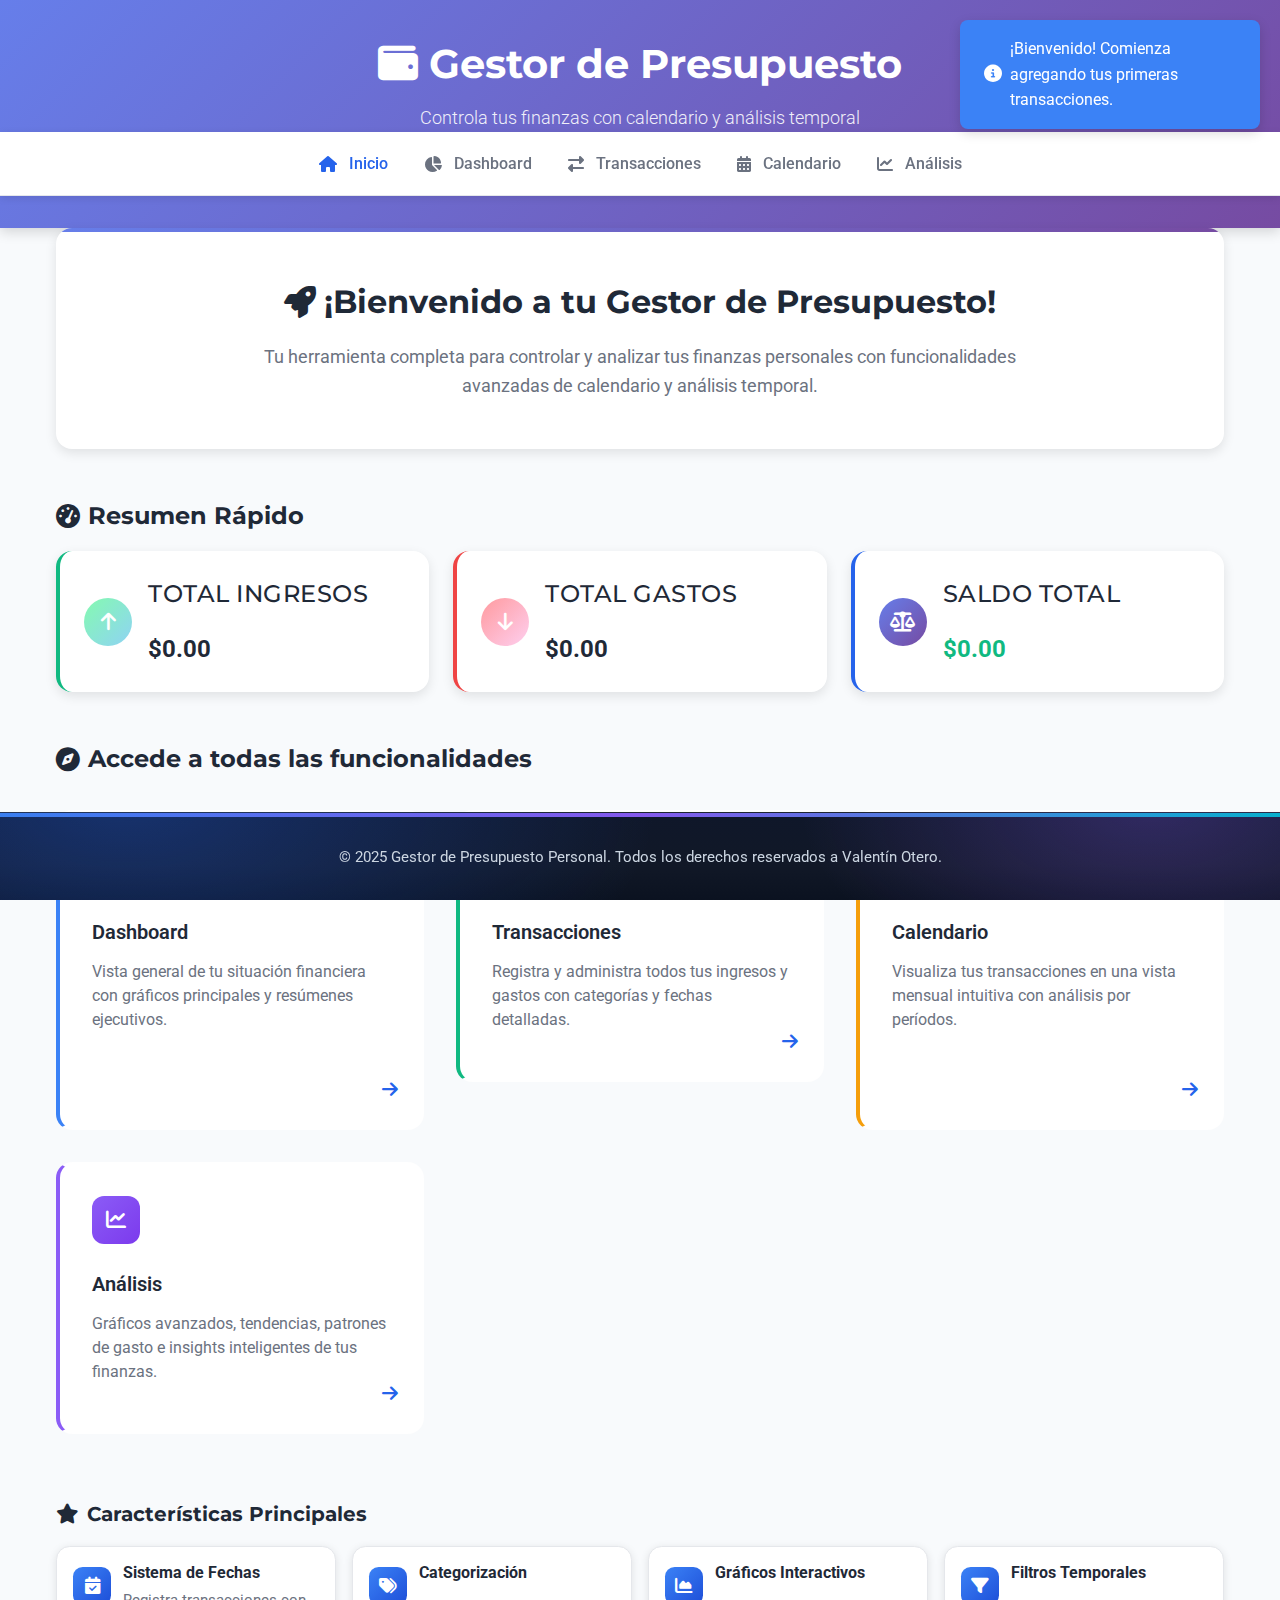
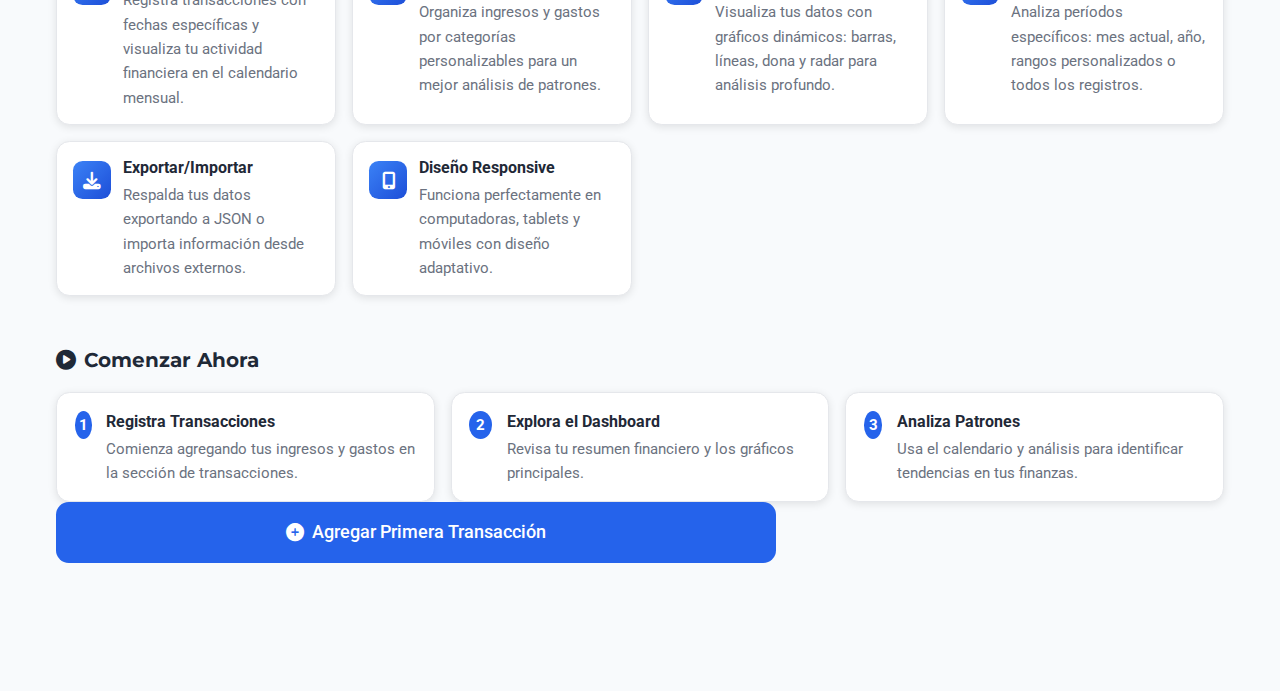
<file: index.html>
<!DOCTYPE html>
<html lang="es">

<head>
    <meta charset="UTF-8" />
    <meta http-equiv="X-UA-Compatible" content="IE=edge" />
    <meta name="viewport" content="width=device-width, initial-scale=1.0" />
    <title>Gestor de Presupuesto Personal</title>

    <!-- Favicon para evitar error 404 -->
    <link rel="icon" type="image/x-icon"
        href="data:image/svg+xml,<svg xmlns='http://www.w3.org/2000/svg' viewBox='0 0 100 100'><text y='.9em' font-size='90'>💰</text></svg>">

    <!-- Preconnect para mejorar rendimiento -->
    <link rel="preconnect" href="https://fonts.googleapis.com" />
    <link rel="preconnect" href="https://fonts.gstatic.com" crossorigin />
    <link
        href="https://fonts.googleapis.com/css2?family=Montserrat:wght@600;700&family=Roboto:wght@300;400;500;700&display=swap"
        rel="stylesheet" />

    <!-- Font Awesome para iconos -->
    <link rel="stylesheet" href="https://cdnjs.cloudflare.com/ajax/libs/font-awesome/6.4.0/css/all.min.css" />

    <!-- Enlazamos el CSS -->
    <link rel="stylesheet" href="css/style.css" />

</head>

<body>
    <header class="header">
        <div class="container">
            <h1><i class="fas fa-wallet"></i> Gestor de Presupuesto</h1>
            <p class="subtitle">Controla tus finanzas con calendario y análisis temporal</p>
        </div>

        <nav class="nav-tabs">
            <div class="container">
                <input type="checkbox" id="nav-checkbox" class="nav-checkbox" />
                <label for="nav-checkbox" class="nav-toggle" aria-label="Abrir menú">
                    <span class="bar"></span><span class="bar"></span><span class="bar"></span>
                </label>
                <div class="nav-menu">
                    <a href="index.html" class="nav-tab active"><i class="fas fa-home"></i> Inicio</a>
                    <a href="./pages/dashboard.html" class="nav-tab"><i class="fas fa-chart-pie"></i> Dashboard</a>
                    <a href="./pages/transacciones.html" class="nav-tab"><i class="fas fa-exchange-alt"></i>
                        Transacciones</a>
                    <a href="./pages/calendario.html" class="nav-tab"><i class="fas fa-calendar-alt"></i> Calendario</a>
                    <a href="./pages/analisis.html" class="nav-tab"><i class="fas fa-chart-line"></i> Análisis</a>
                </div>
                <div class="nav-overlay"></div>
            </div>
        </nav>

    </header>

    <main class="main-content">
        <div class="container">
            <!-- Página de inicio / Bienvenida -->
            <section class="welcome-section">
                <div class="welcome-card">
                    <div class="welcome-header">
                        <h2><i class="fas fa-rocket"></i> ¡Bienvenido a tu Gestor de Presupuesto!</h2>
                        <p>Tu herramienta completa para controlar y analizar tus finanzas personales con funcionalidades
                            avanzadas de calendario y análisis temporal.</p>
                    </div>
                </div>
            </section>

            <!-- Resumen rápido -->
            <section class="quick-summary">
                <h3><i class="fas fa-tachometer-alt"></i> Resumen Rápido</h3>
                <div class="budget-summary">
                    <div class="summary-card income">
                        <div class="card-icon">
                            <i class="fas fa-arrow-up"></i>
                        </div>
                        <div class="card-content">
                            <h3>Total Ingresos</h3>
                            <p class="amount" id="total-income">$0.00</p>
                        </div>
                    </div>

                    <div class="summary-card expense">
                        <div class="card-icon">
                            <i class="fas fa-arrow-down"></i>
                        </div>
                        <div class="card-content">
                            <h3>Total Gastos</h3>
                            <p class="amount" id="total-expense">$0.00</p>
                        </div>
                    </div>

                    <div class="summary-card balance">
                        <div class="card-icon">
                            <i class="fas fa-balance-scale"></i>
                        </div>
                        <div class="card-content">
                            <h3>Saldo Total</h3>
                            <p class="amount" id="total-balance">$0.00</p>
                        </div>
                    </div>
                </div>
            </section>

            <!-- Navegación principal -->
            <section class="main-navigation">
                <h3><i class="fas fa-compass"></i> Accede a todas las funcionalidades</h3>
                <div class="navigation-grid">
                    <a href="./pages/dashboard.html" class="nav-card dashboard">
                        <div class="nav-icon">
                            <i class="fas fa-chart-pie"></i>
                        </div>
                        <h4>Dashboard</h4>
                        <p>Vista general de tu situación financiera con gráficos principales y resúmenes ejecutivos.</p>
                        <div class="nav-arrow">
                            <i class="fas fa-arrow-right"></i>
                        </div>
                    </a>

                    <a href="./pages/transacciones.html" class="nav-card transactions">
                        <div class="nav-icon">
                            <i class="fas fa-exchange-alt"></i>
                        </div>
                        <h4>Transacciones</h4>
                        <p>Registra y administra todos tus ingresos y gastos con categorías y fechas detalladas.</p>
                        <div class="nav-arrow">
                            <i class="fas fa-arrow-right"></i>
                        </div>
                    </a>

                    <a href="./pages/calendario.html" class="nav-card calendar">
                        <div class="nav-icon">
                            <i class="fas fa-calendar-alt"></i>
                        </div>
                        <h4>Calendario</h4>
                        <p>Visualiza tus transacciones en una vista mensual intuitiva con análisis por períodos.</p>
                        <div class="nav-arrow">
                            <i class="fas fa-arrow-right"></i>
                        </div>
                    </a>

                    <a href="./pages/analisis.html" class="nav-card analytics">
                        <div class="nav-icon">
                            <i class="fas fa-chart-line"></i>
                        </div>
                        <h4>Análisis</h4>
                        <p>Gráficos avanzados, tendencias, patrones de gasto e insights inteligentes de tus finanzas.
                        </p>
                        <div class="nav-arrow">
                            <i class="fas fa-arrow-right"></i>
                        </div>
                    </a>
                </div>
            </section>

            <!-- Características principales -->
            <section class="features-section">
                <h3><i class="fas fa-star"></i> Características Principales</h3>
                <div class="features-grid">
                    <div class="feature-card">
                        <div class="feature-icon">
                            <i class="fas fa-calendar-check"></i>
                        </div>
                        <h4>Sistema de Fechas</h4>
                        <p>Registra transacciones con fechas específicas y visualiza tu actividad financiera en el
                            calendario mensual.</p>
                    </div>

                    <div class="feature-card">
                        <div class="feature-icon">
                            <i class="fas fa-tags"></i>
                        </div>
                        <h4>Categorización</h4>
                        <p>Organiza ingresos y gastos por categorías personalizables para un mejor análisis de patrones.
                        </p>
                    </div>

                    <div class="feature-card">
                        <div class="feature-icon">
                            <i class="fas fa-chart-area"></i>
                        </div>
                        <h4>Gráficos Interactivos</h4>
                        <p>Visualiza tus datos con gráficos dinámicos: barras, líneas, dona y radar para análisis
                            profundo.</p>
                    </div>

                    <div class="feature-card">
                        <div class="feature-icon">
                            <i class="fas fa-filter"></i>
                        </div>
                        <h4>Filtros Temporales</h4>
                        <p>Analiza períodos específicos: mes actual, año, rangos personalizados o todos los registros.
                        </p>
                    </div>

                    <div class="feature-card">
                        <div class="feature-icon">
                            <i class="fas fa-download"></i>
                        </div>
                        <h4>Exportar/Importar</h4>
                        <p>Respalda tus datos exportando a JSON o importa información desde archivos externos.</p>
                    </div>

                    <div class="feature-card">
                        <div class="feature-icon">
                            <i class="fas fa-mobile-alt"></i>
                        </div>
                        <h4>Diseño Responsive</h4>
                        <p>Funciona perfectamente en computadoras, tablets y móviles con diseño adaptativo.</p>
                    </div>
                </div>
            </section>

            <!-- Acceso rápido -->
            <section class="quick-start">
                <h3><i class="fas fa-play-circle"></i> Comenzar Ahora</h3>
                <div class="quick-start-content">
                    <div class="start-steps">
                        <div class="step">
                            <div class="step-number">1</div>
                            <div class="step-content">
                                <h4>Registra Transacciones</h4>
                                <p>Comienza agregando tus ingresos y gastos en la sección de transacciones.</p>
                            </div>
                        </div>

                        <div class="step">
                            <div class="step-number">2</div>
                            <div class="step-content">
                                <h4>Explora el Dashboard</h4>
                                <p>Revisa tu resumen financiero y los gráficos principales.</p>
                            </div>
                        </div>

                        <div class="step">
                            <div class="step-number">3</div>
                            <div class="step-content">
                                <h4>Analiza Patrones</h4>
                                <p>Usa el calendario y análisis para identificar tendencias en tus finanzas.</p>
                            </div>
                        </div>
                    </div>

                    <div class="start-action">
                        <a href="./pages/transacciones.html" class="btn btn-primary btn-large">
                            <i class="fas fa-plus-circle"></i>
                            Agregar Primera Transacción
                        </a>
                    </div>
                </div>
            </section>
        </div>
    </main>

    <footer class="footer">
        <div class="container">
            <p>&copy; 2025 Gestor de Presupuesto Personal. Todos los derechos reservados a Valentín Otero.</p>
        </div>
    </footer>

    <!-- JavaScript básico para el resumen -->
    <script src="js/script.js"></script>
    <script>
        // Función simple para mostrar resumen en la página de inicio
        document.addEventListener('DOMContentLoaded', () => {
            if (window.gestorPresupuesto) {
                // Cargar datos y mostrar resumen básico
                gestorPresupuesto.mostrarResumenInicio();
            }
        });
    </script>
</body>

</html>
</file>
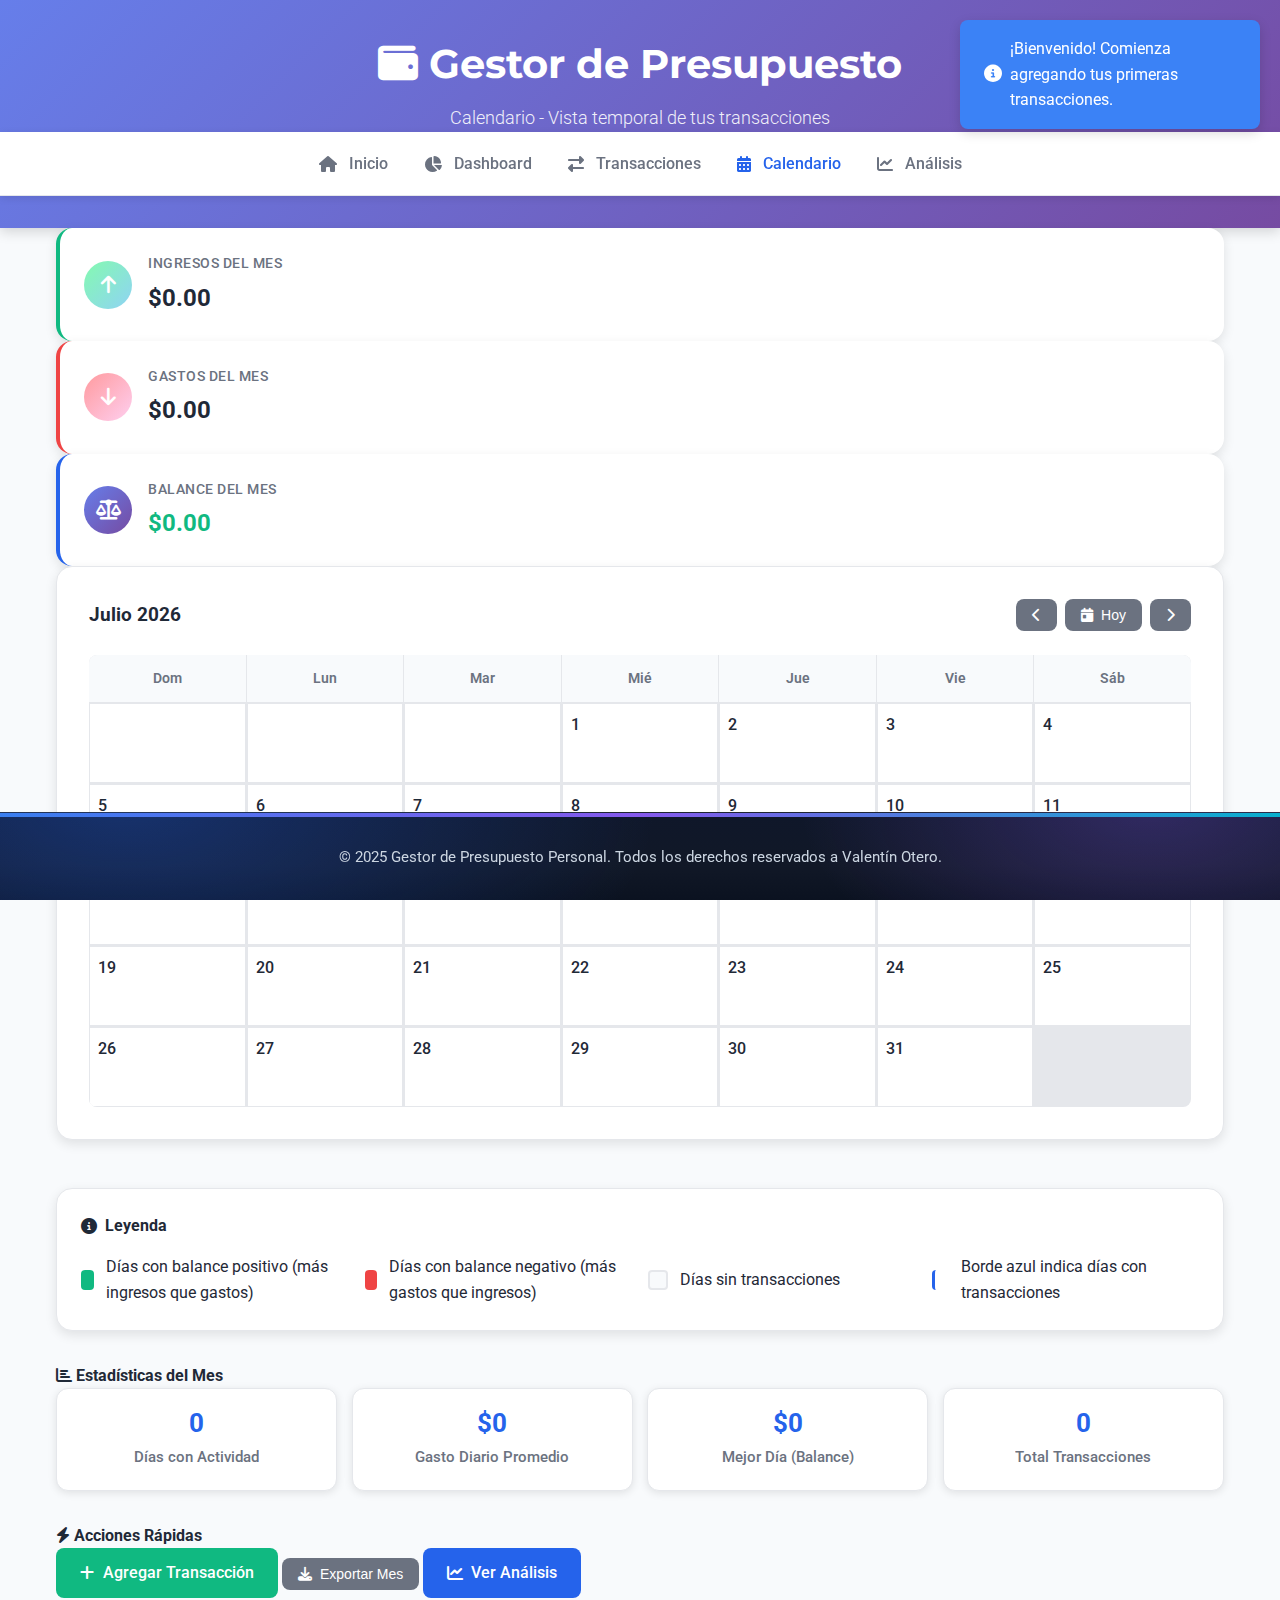
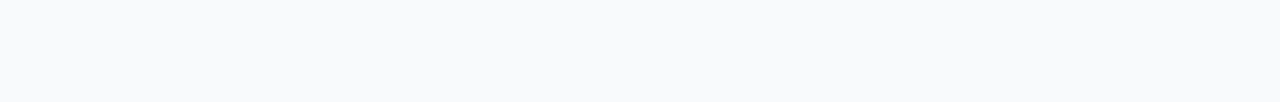
<file: pages/calendario.html>
<!DOCTYPE html>
<html lang="es">

<head>
    <meta charset="UTF-8" />
    <meta http-equiv="X-UA-Compatible" content="IE=edge" />
    <meta name="viewport" content="width=device-width, initial-scale=1.0" />
    <title>Calendario - Gestor de Presupuesto Personal</title>

    <!-- Favicon -->
    <link rel="icon" type="image/x-icon"
        href="data:image/svg+xml,<svg xmlns='http://www.w3.org/2000/svg' viewBox='0 0 100 100'><text y='.9em' font-size='90'>💰</text></svg>">

    <!-- Fonts -->
    <link rel="preconnect" href="https://fonts.googleapis.com" />
    <link rel="preconnect" href="https://fonts.gstatic.com" crossorigin />
    <link
        href="https://fonts.googleapis.com/css2?family=Montserrat:wght@600;700&family=Roboto:wght@300;400;500;700&display=swap"
        rel="stylesheet" />

    <!-- Font Awesome -->
    <link rel="stylesheet" href="https://cdnjs.cloudflare.com/ajax/libs/font-awesome/6.4.0/css/all.min.css" />

    <!-- CSS -->
    <link rel="stylesheet" href="../css/style.css" />
</head>

<body>
    <header class="header">
        <div class="container">
            <h1><i class="fas fa-wallet"></i> Gestor de Presupuesto</h1>
            <p class="subtitle">Calendario - Vista temporal de tus transacciones</p>
        </div>

        <nav class="nav-tabs">
            <div class="container">
                <input type="checkbox" id="nav-checkbox" class="nav-checkbox" />
                <label for="nav-checkbox" class="nav-toggle" aria-label="Abrir menú">
                    <span class="bar"></span><span class="bar"></span><span class="bar"></span>
                </label>
                <div class="nav-menu">
                    <a href="../index.html" class="nav-tab"><i class="fas fa-home"></i> Inicio</a>
                    <a href="dashboard.html" class="nav-tab"><i class="fas fa-chart-pie"></i> Dashboard</a>
                    <a href="transacciones.html" class="nav-tab"><i class="fas fa-exchange-alt"></i> Transacciones</a>
                    <a href="calendario.html" class="nav-tab active"><i class="fas fa-calendar-alt"></i> Calendario</a>
                    <a href="analisis.html" class="nav-tab"><i class="fas fa-chart-line"></i> Análisis</a>
                </div>
                <div class="nav-overlay"></div>
            </div>
        </nav>

    </header>


    <main class="main-content">
        <div class="container">
            <!-- Resumen del mes actual -->
            <section class="month-summary">
                <div class="summary-card income">
                    <div class="card-icon">
                        <i class="fas fa-arrow-up"></i>
                    </div>
                    <div class="card-content">
                        <h3>Ingresos del Mes</h3>
                        <p class="amount" id="month-income">$0.00</p>
                    </div>
                </div>

                <div class="summary-card expense">
                    <div class="card-icon">
                        <i class="fas fa-arrow-down"></i>
                    </div>
                    <div class="card-content">
                        <h3>Gastos del Mes</h3>
                        <p class="amount" id="month-expense">$0.00</p>
                    </div>
                </div>

                <div class="summary-card balance">
                    <div class="card-icon">
                        <i class="fas fa-balance-scale"></i>
                    </div>
                    <div class="card-content">
                        <h3>Balance del Mes</h3>
                        <p class="amount" id="month-balance">$0.00</p>
                    </div>
                </div>
            </section>

            <!-- Vista de calendario -->
            <section class="calendar-section">
                <div class="calendar-container">
                    <div class="calendar-header">
                        <h3 id="calendar-title">Enero 2025</h3>
                        <div class="calendar-nav">
                            <button class="btn btn-secondary" id="prev-month">
                                <i class="fas fa-chevron-left"></i>
                            </button>
                            <button class="btn btn-secondary" id="today-btn">
                                <i class="fas fa-calendar-day"></i> Hoy
                            </button>
                            <button class="btn btn-secondary" id="next-month">
                                <i class="fas fa-chevron-right"></i>
                            </button>
                        </div>
                    </div>
                    <div class="calendar-grid" id="calendar-grid">
                        <!-- El calendario se genera dinámicamente -->
                    </div>
                </div>
            </section>

            <!-- Leyenda del calendario -->
            <section class="calendar-legend">
                <div class="legend-container">
                    <h4><i class="fas fa-info-circle"></i> Leyenda</h4>
                    <div class="legend-items">
                        <div class="legend-item">
                            <div class="legend-color positive"></div>
                            <span>Días con balance positivo (más ingresos que gastos)</span>
                        </div>
                        <div class="legend-item">
                            <div class="legend-color negative"></div>
                            <span>Días con balance negativo (más gastos que ingresos)</span>
                        </div>
                        <div class="legend-item">
                            <div class="legend-color neutral"></div>
                            <span>Días sin transacciones</span>
                        </div>
                        <div class="legend-item">
                            <div class="legend-indicator"></div>
                            <span>Borde azul indica días con transacciones</span>
                        </div>
                    </div>
                </div>
            </section>

            <!-- Vista rápida del día seleccionado -->
            <section class="day-detail">
                <div class="detail-container" id="day-detail-container" style="display: none;">
                    <div class="detail-header">
                        <h4 id="selected-day-title">Detalles del día</h4>
                        <button class="btn btn-secondary" id="close-detail">
                            <i class="fas fa-times"></i>
                        </button>
                    </div>
                    <div class="detail-content">
                        <div class="day-summary">
                            <div class="day-stat">
                                <span class="stat-label">Ingresos:</span>
                                <span class="stat-value income" id="day-income">$0.00</span>
                            </div>
                            <div class="day-stat">
                                <span class="stat-label">Gastos:</span>
                                <span class="stat-value expense" id="day-expense">$0.00</span>
                            </div>
                            <div class="day-stat">
                                <span class="stat-label">Balance:</span>
                                <span class="stat-value" id="day-balance">$0.00</span>
                            </div>
                        </div>
                        <div class="day-transactions">
                            <h5>Transacciones del día</h5>
                            <div id="day-transactions-list" class="mini-transaction-list">
                                <!-- Se cargarán las transacciones del día -->
                            </div>
                        </div>
                        <div class="detail-actions">
                            <button class="btn btn-primary" id="add-transaction-btn">
                                <i class="fas fa-plus"></i> Agregar Transacción
                            </button>
                        </div>
                    </div>
                </div>
            </section>

            <!-- Estadísticas mensuales -->
            <section class="monthly-stats">
                <div class="stats-container">
                    <h4><i class="fas fa-chart-bar"></i> Estadísticas del Mes</h4>
                    <div class="stats-grid">
                        <div class="stat-card">
                            <div class="stat-value" id="days-with-transactions">0</div>
                            <div class="stat-label">Días con Actividad</div>
                        </div>
                        <div class="stat-card">
                            <div class="stat-value" id="avg-daily-expense">$0</div>
                            <div class="stat-label">Gasto Diario Promedio</div>
                        </div>
                        <div class="stat-card">
                            <div class="stat-value" id="best-day-balance">$0</div>
                            <div class="stat-label">Mejor Día (Balance)</div>
                        </div>
                        <div class="stat-card">
                            <div class="stat-value" id="total-transactions">0</div>
                            <div class="stat-label">Total Transacciones</div>
                        </div>
                    </div>
                </div>
            </section>

            <!-- Acceso rápido -->
            <section class="quick-actions">
                <div class="actions-container">
                    <h4><i class="fas fa-bolt"></i> Acciones Rápidas</h4>
                    <div class="action-buttons">
                        <a href="transacciones.html" class="btn btn-success">
                            <i class="fas fa-plus"></i> Agregar Transacción
                        </a>
                        <button class="btn btn-secondary" id="export-month-btn">
                            <i class="fas fa-download"></i> Exportar Mes
                        </button>
                        <a href="analisis.html" class="btn btn-primary">
                            <i class="fas fa-chart-line"></i> Ver Análisis
                        </a>
                    </div>
                </div>
            </section>
        </div>
    </main>

    <footer class="footer">
        <div class="container">
            <p>&copy; 2025 Gestor de Presupuesto Personal. Todos los derechos reservados a Valentín Otero.</p>
        </div>
    </footer>

    <!-- JavaScript -->
    <script src="../js/script.js"></script>
    <script>
        // Inicializar solo funciones del calendario
        document.addEventListener('DOMContentLoaded', () => {
            if (window.gestorPresupuesto) {
                gestorPresupuesto.inicializarCalendario();
            }
        });
    </script>
</body>

</html>
</file>
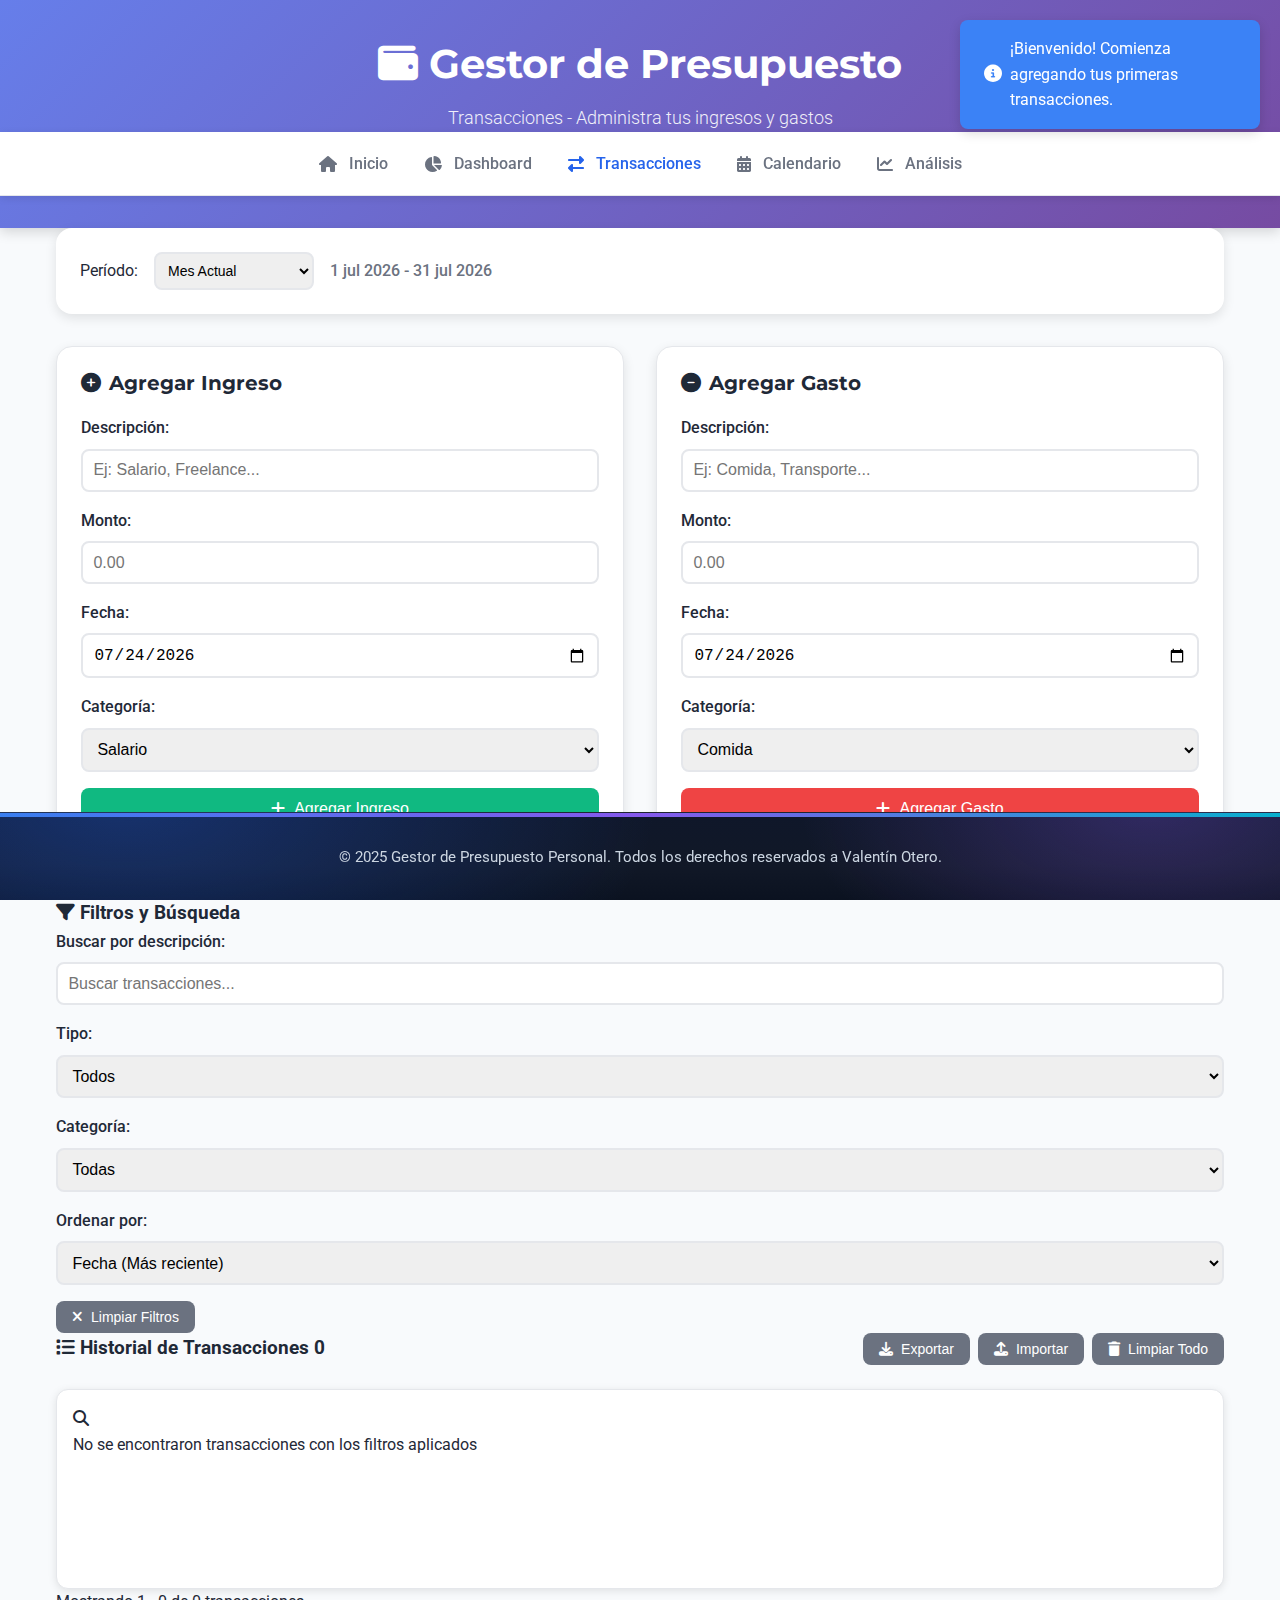
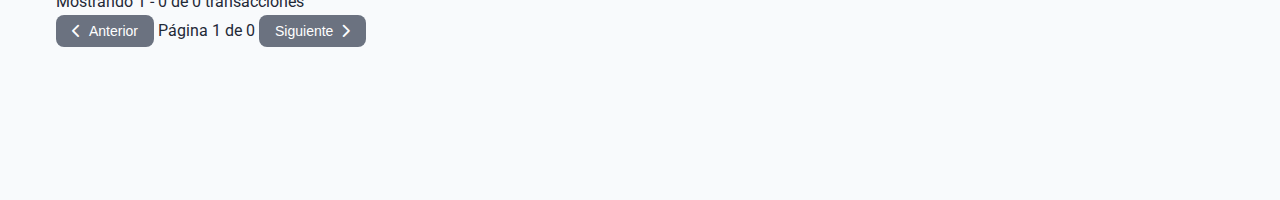
<file: pages/transacciones.html>
<!DOCTYPE html>
<html lang="es">

<head>
    <meta charset="UTF-8" />
    <meta http-equiv="X-UA-Compatible" content="IE=edge" />
    <meta name="viewport" content="width=device-width, initial-scale=1.0" />
    <title>Transacciones - Gestor de Presupuesto Personal</title>

    <!-- Favicon -->
    <link rel="icon" type="image/x-icon"
        href="data:image/svg+xml,<svg xmlns='http://www.w3.org/2000/svg' viewBox='0 0 100 100'><text y='.9em' font-size='90'>💰</text></svg>">

    <!-- Fonts -->
    <link rel="preconnect" href="https://fonts.googleapis.com" />
    <link rel="preconnect" href="https://fonts.gstatic.com" crossorigin />
    <link
        href="https://fonts.googleapis.com/css2?family=Montserrat:wght@600;700&family=Roboto:wght@300;400;500;700&display=swap"
        rel="stylesheet" />

    <!-- Font Awesome -->
    <link rel="stylesheet" href="https://cdnjs.cloudflare.com/ajax/libs/font-awesome/6.4.0/css/all.min.css" />

    <!-- CSS -->
    <link rel="stylesheet" href="../css/style.css" />
</head>

<body>
    <header class="header">
        <div class="container">
            <h1><i class="fas fa-wallet"></i> Gestor de Presupuesto</h1>
            <p class="subtitle">Transacciones - Administra tus ingresos y gastos</p>
        </div>

        <nav class="nav-tabs">
            <div class="container">
                <input type="checkbox" id="nav-checkbox" class="nav-checkbox" />
                <label for="nav-checkbox" class="nav-toggle" aria-label="Abrir menú">
                    <span class="bar"></span><span class="bar"></span><span class="bar"></span>
                </label>
                <div class="nav-menu">
                    <a href="../index.html" class="nav-tab"><i class="fas fa-home"></i> Inicio</a>
                    <a href="dashboard.html" class="nav-tab"><i class="fas fa-chart-pie"></i> Dashboard</a>
                    <a href="transacciones.html" class="nav-tab active"><i class="fas fa-exchange-alt"></i>
                        Transacciones</a>
                    <a href="calendario.html" class="nav-tab"><i class="fas fa-calendar-alt"></i> Calendario</a>
                    <a href="analisis.html" class="nav-tab"><i class="fas fa-chart-line"></i> Análisis</a>
                </div>
                <div class="nav-overlay"></div>
            </div>
        </nav>

    </header>


    <main class="main-content">
        <div class="container">
            <!-- Period Selector -->
            <div class="period-selector">
                <div class="period-controls">
                    <label for="period-type">Período:</label>
                    <select id="period-type">
                        <option value="month">Mes Actual</option>
                        <option value="year">Año Actual</option>
                        <option value="custom">Personalizado</option>
                        <option value="all">Todos los Períodos</option>
                    </select>

                    <div id="custom-period" style="display: none; gap: 0.5rem;">
                        <input type="date" id="start-date">
                        <input type="date" id="end-date">
                        <button class="btn btn-secondary" id="apply-period">Aplicar</button>
                    </div>

                    <span id="current-period-text" style="color: var(--text-light); font-weight: 500;"></span>
                </div>
            </div>

            <!-- Formularios para agregar transacciones -->
            <section class="transaction-forms">
                <div class="form-container">
                    <div class="form-card">
                        <h3><i class="fas fa-plus-circle"></i> Agregar Ingreso</h3>
                        <form id="income-form">
                            <div class="form-group">
                                <label for="income-description">Descripción:</label>
                                <input type="text" id="income-description" placeholder="Ej: Salario, Freelance..."
                                    required>
                            </div>
                            <div class="form-group">
                                <label for="income-amount">Monto:</label>
                                <input type="number" id="income-amount" placeholder="0.00" step="0.01" min="0.01"
                                    required>
                            </div>
                            <div class="form-group">
                                <label for="income-date">Fecha:</label>
                                <input type="date" id="income-date" required>
                            </div>
                            <div class="form-group">
                                <label for="income-category">Categoría:</label>
                                <select id="income-category">
                                    <option value="salario">Salario</option>
                                    <option value="freelance">Freelance</option>
                                    <option value="inversiones">Inversiones</option>
                                    <option value="venta">Venta</option>
                                    <option value="regalo">Regalo</option>
                                    <option value="otros">Otros</option>
                                </select>
                            </div>
                            <button type="submit" class="btn btn-success">
                                <i class="fas fa-plus"></i> Agregar Ingreso
                            </button>
                        </form>
                    </div>

                    <div class="form-card">
                        <h3><i class="fas fa-minus-circle"></i> Agregar Gasto</h3>
                        <form id="expense-form">
                            <div class="form-group">
                                <label for="expense-description">Descripción:</label>
                                <input type="text" id="expense-description" placeholder="Ej: Comida, Transporte..."
                                    required>
                            </div>
                            <div class="form-group">
                                <label for="expense-amount">Monto:</label>
                                <input type="number" id="expense-amount" placeholder="0.00" step="0.01" min="0.01"
                                    required>
                            </div>
                            <div class="form-group">
                                <label for="expense-date">Fecha:</label>
                                <input type="date" id="expense-date" required>
                            </div>
                            <div class="form-group">
                                <label for="expense-category">Categoría:</label>
                                <select id="expense-category">
                                    <option value="comida">Comida</option>
                                    <option value="transporte">Transporte</option>
                                    <option value="vivienda">Vivienda</option>
                                    <option value="entretenimiento">Entretenimiento</option>
                                    <option value="salud">Salud</option>
                                    <option value="educacion">Educación</option>
                                    <option value="ropa">Ropa</option>
                                    <option value="servicios">Servicios</option>
                                    <option value="otros">Otros</option>
                                </select>
                            </div>
                            <button type="submit" class="btn btn-danger">
                                <i class="fas fa-plus"></i> Agregar Gasto
                            </button>
                        </form>
                    </div>
                </div>
            </section>

            <!-- Filtros y búsqueda -->
            <section class="filters-section">
                <div class="filter-card">
                    <h3><i class="fas fa-filter"></i> Filtros y Búsqueda</h3>
                    <div class="filter-controls">
                        <div class="form-group">
                            <label for="search-description">Buscar por descripción:</label>
                            <input type="text" id="search-description" placeholder="Buscar transacciones...">
                        </div>

                        <div class="form-group">
                            <label for="filter-type">Tipo:</label>
                            <select id="filter-type">
                                <option value="all">Todos</option>
                                <option value="ingreso">Solo Ingresos</option>
                                <option value="gasto">Solo Gastos</option>
                            </select>
                        </div>

                        <div class="form-group">
                            <label for="filter-category">Categoría:</label>
                            <select id="filter-category">
                                <option value="all">Todas</option>
                                <!-- Se llenarán dinámicamente -->
                            </select>
                        </div>

                        <div class="form-group">
                            <label for="sort-by">Ordenar por:</label>
                            <select id="sort-by">
                                <option value="date-desc">Fecha (Más reciente)</option>
                                <option value="date-asc">Fecha (Más antigua)</option>
                                <option value="amount-desc">Monto (Mayor a menor)</option>
                                <option value="amount-asc">Monto (Menor a mayor)</option>
                                <option value="description">Descripción (A-Z)</option>
                            </select>
                        </div>

                        <button class="btn btn-secondary" id="clear-filters">
                            <i class="fas fa-times"></i> Limpiar Filtros
                        </button>
                    </div>
                </div>
            </section>

            <!-- Lista de transacciones -->
            <section class="transactions">
                <div class="transactions-header">
                    <h3><i class="fas fa-list"></i> Historial de Transacciones <span id="transaction-count-badge"
                            class="count-badge">0</span></h3>
                    <div class="export-import-buttons">
                        <button class="btn btn-secondary" id="export-btn">
                            <i class="fas fa-download"></i> Exportar
                        </button>
                        <button class="btn btn-secondary" id="import-btn">
                            <i class="fas fa-upload"></i> Importar
                        </button>
                        <button class="btn btn-secondary" id="clear-all-btn">
                            <i class="fas fa-trash"></i> Limpiar Todo
                        </button>
                    </div>
                </div>

                <div class="transactions-container">
                    <!-- Todas las transacciones en una sola lista -->
                    <div class="all-transactions-section">
                        <div id="all-transactions-list" class="transaction-list">
                            <!-- Las transacciones se cargarán aquí -->
                        </div>
                    </div>
                </div>

                <!-- Paginación -->
                <div class="pagination-container">
                    <div class="pagination-info">
                        <span id="pagination-info">Mostrando 0 - 0 de 0 transacciones</span>
                    </div>
                    <div class="pagination-controls">
                        <button class="btn btn-secondary" id="prev-page" disabled>
                            <i class="fas fa-chevron-left"></i> Anterior
                        </button>
                        <span id="page-info">Página 1 de 1</span>
                        <button class="btn btn-secondary" id="next-page" disabled>
                            Siguiente <i class="fas fa-chevron-right"></i>
                        </button>
                    </div>
                </div>
            </section>
        </div>
    </main>

    <footer class="footer">
        <div class="container">
            <p>&copy; 2025 Gestor de Presupuesto Personal. Todos los derechos reservados a Valentín Otero.</p>
        </div>
    </footer>

    <!-- Hidden file input for import -->
    <input type="file" id="import-file" accept=".json" style="display: none;">

    <!-- JavaScript -->
    <script src="../js/script.js"></script>
    <script>
        // Inicializar solo funciones de transacciones
        document.addEventListener('DOMContentLoaded', () => {
            if (window.gestorPresupuesto) {
                gestorPresupuesto.inicializarTransacciones();
            }
        });
    </script>
</body>

</html>
</file>
<file: css/style.css>
/* ======================================================
   Gestor de Presupuesto Personal — Estilos completos
   (Header + Navbar, Index, Análisis, Calendario, Gráficos, Footer)
   ====================================================== */

:root {
    --primary: #2563eb;
    --primary-dark: #1d4ed8;
    --success: #10b981;
    --success-dark: #059669;
    --danger: #ef4444;
    --danger-dark: #dc2626;
    --warning: #f59e0b;
    --warning-dark: #d97706;
    --secondary: #6b7280;
    --secondary-dark: #4b5563;

    --bg: #f8fafc;
    --card-bg: #fff;
    --text-main: #1f2937;
    --text-light: #6b7280;
    --text-muted: #9ca3af;
    --border: #e5e7eb;
    --shadow: rgba(0, 0, 0, .1);
    --shadow-lg: rgba(0, 0, 0, .15);

    --gradient-primary: linear-gradient(135deg, #667eea 0%, #764ba2 100%);
    --gradient-success: linear-gradient(135deg, #84fab0 0%, #8fd3f4 100%);
    --gradient-danger: linear-gradient(135deg, #ff9a9e 0%, #fecfef 100%);

    --navbar-height: 64px;
    --container-max: 1200px;

    /* Altura del footer fijo */
    --footer-h: 88px;
}

/* Ajuste móvil para el alto del footer */
@media (max-width:480px) {
    :root {
        --footer-h: 78px;
    }
}

/* ================= Base / Reset ================= */
* {
    box-sizing: border-box;
    margin: 0;
    padding: 0
}

html,
body {
    height: 100%
}

body {
    font-family: 'Roboto', sans-serif;
    background: var(--bg);
    color: var(--text-main);
    line-height: 1.6;
    min-height: 100vh;
    min-height: 100dvh;
    display: flex;
    flex-direction: column;
}

.container {
    max-width: var(--container-max);
    margin: 0 auto;
    padding: 0 1rem
}

/* El main crece y deja espacio inferior para el footer fijo */
.main-content {
    flex: 1;
    padding-bottom: calc(var(--footer-h) + 16px);
}

/* ================= HEADER ================= */
.header {
    background: var(--gradient-primary);
    color: #fff;
    padding: 2rem 0;
    text-align: center;
    box-shadow: 0 4px 12px var(--shadow-lg);
}

.header h1 {
    font-family: 'Montserrat', sans-serif;
    font-size: 2.5rem;
    font-weight: 700;
    margin-bottom: .5rem
}

.header .subtitle {
    font-size: 1.1rem;
    opacity: .9;
    font-weight: 300
}

/* ================= NAVBAR + hamburguesa ================= */
.navbar,
.nav-tabs {
    position: sticky;
    top: 0;
    z-index: 1000;
    background: var(--card-bg);
    box-shadow: 0 2px 8px var(--shadow);
    border-bottom: 1px solid var(--border);
    height: var(--navbar-height);
    display: flex;
    align-items: center;
}

.navbar .container,
.nav-tabs .container {
    display: flex;
    align-items: center;
    justify-content: space-between;
    gap: 1rem;
    height: 100%;
}

.nav-menu {
    display: flex;
    align-items: center;
    gap: .25rem;
    height: 100%
}

.nav-link,
.nav-tab {
    display: inline-flex;
    align-items: center;
    gap: .5rem;
    height: calc(var(--navbar-height) - 2px);
    padding: 0 1rem;
    color: var(--text-light);
    font-size: 1rem;
    font-weight: 500;
    white-space: nowrap;
    text-decoration: none;
    border-bottom: 3px solid transparent;
    transition: color .2s, background-color .2s, border-color .2s
}

.nav-link i,
.nav-tab i {
    margin-right: .25rem
}

.nav-link:hover,
.nav-tab:hover {
    color: var(--primary);
    background: rgba(37, 99, 235, .05)
}

.nav-link.active,
.nav-tab.active {
    color: var(--primary);
    border-bottom-color: var(--primary);
    background: rgba(37, 99, 235, .05)
}

/* toggle */
.nav-toggle {
    display: none;
    position: relative;
    width: 42px;
    height: 42px;
    border: 2px solid var(--border);
    border-radius: .5rem;
    background: var(--card-bg);
    cursor: pointer
}

.nav-toggle .bar {
    position: absolute;
    left: 8px;
    right: 8px;
    height: 2px;
    background: var(--text-main);
    border-radius: 2px;
    transition: transform .25s, opacity .2s, top .25s
}

.nav-toggle .bar:nth-child(1) {
    top: 12px
}

.nav-toggle .bar:nth-child(2) {
    top: 20px
}

.nav-toggle .bar:nth-child(3) {
    top: 28px
}

/* checkbox accesible oculto */
.nav-checkbox {
    position: absolute;
    width: 1px;
    height: 1px;
    padding: 0;
    margin: -1px;
    overflow: hidden;
    clip: rect(0, 0, 0, 0);
    white-space: nowrap;
    border: 0;
    clip-path: inset(50%)
}

.nav-overlay {
    display: none;
    pointer-events: none
}

@media (max-width:1024px) {
    .nav-toggle {
        display: inline-flex;
        align-items: center;
        justify-content: center
    }

    .nav-menu {
        position: fixed;
        top: calc(var(--navbar-height) + 8px);
        left: 1rem;
        right: 1rem;
        margin: 0 auto;
        max-width: min(720px, 100%);
        background: var(--card-bg);
        border: 1px solid var(--border);
        box-shadow: 0 12px 32px var(--shadow-lg);
        border-radius: 12px;
        display: grid;
        grid-template-columns: 1fr;
        gap: 0;
        max-height: calc(100vh - var(--navbar-height) - 24px);
        overflow-y: auto;
        transform: translateY(-12px);
        opacity: 0;
        pointer-events: none;
        transition: transform .25s, opacity .2s;
        padding: .25rem 0;
        z-index: 1102
    }

    .nav-menu .nav-tab {
        height: auto;
        padding: .9rem 1.25rem;
        border-bottom: 1px solid var(--border)
    }

    .nav-menu .nav-tab:last-child {
        border-bottom: none
    }

    .nav-checkbox:checked+.nav-toggle {
        position: fixed;
        top: 10px;
        right: 12px;
        z-index: 1103;
        background: #fff
    }

    .nav-checkbox:checked+.nav-toggle .bar:nth-child(1) {
        transform: rotate(45deg);
        top: 20px
    }

    .nav-checkbox:checked+.nav-toggle .bar:nth-child(2) {
        opacity: 0
    }

    .nav-checkbox:checked+.nav-toggle .bar:nth-child(3) {
        transform: rotate(-45deg);
        top: 20px
    }

    .nav-checkbox:checked~.nav-menu {
        transform: translateY(0);
        opacity: 1;
        pointer-events: auto
    }

    .nav-checkbox:checked~.nav-overlay {
        display: block;
        position: fixed;
        inset: var(--navbar-height) 0 0 0;
        background: rgba(0, 0, 0, .25);
        backdrop-filter: blur(1px);
        z-index: 1101;
        pointer-events: auto
    }
}

.nav-link:focus-visible,
.nav-tab:focus-visible,
.nav-toggle:focus-visible {
    outline: 3px solid rgba(37, 99, 235, .3);
    outline-offset: 2px
}

/* ================= SELECTOR DE PERÍODO ================= */
.period-selector {
    background: var(--card-bg);
    border-radius: 1rem;
    padding: 1.5rem;
    margin-bottom: 2rem;
    box-shadow: 0 4px 12px var(--shadow)
}

.period-controls {
    display: flex;
    gap: 1rem;
    align-items: center;
    flex-wrap: wrap
}

.period-controls select,
.period-controls input {
    padding: .5rem;
    border: 2px solid var(--border);
    border-radius: .5rem;
    font-size: .875rem
}

.period-controls select:focus,
.period-controls input:focus {
    outline: none;
    border-color: var(--primary)
}

/* ================= RESUMEN ================= */
.budget-summary {
    display: grid;
    grid-template-columns: repeat(auto-fit, minmax(250px, 1fr));
    gap: 1.5rem;
    margin-bottom: 3rem
}

.summary-card {
    background: var(--card-bg);
    border-radius: 1rem;
    padding: 1.5rem;
    box-shadow: 0 4px 12px var(--shadow);
    transition: all .3s;
    display: flex;
    align-items: center;
    gap: 1rem
}

.summary-card:hover {
    transform: translateY(-4px);
    box-shadow: 0 8px 24px var(--shadow-lg)
}

.summary-card.income {
    border-left: 4px solid var(--success)
}

.summary-card.expense {
    border-left: 4px solid var(--danger)
}

.summary-card.balance {
    border-left: 4px solid var(--primary)
}

.card-icon {
    width: 3rem;
    height: 3rem;
    border-radius: 50%;
    display: flex;
    align-items: center;
    justify-content: center;
    font-size: 1.25rem;
    color: #fff
}

.summary-card.income .card-icon {
    background: var(--gradient-success)
}

.summary-card.expense .card-icon {
    background: var(--gradient-danger)
}

.summary-card.balance .card-icon {
    background: var(--gradient-primary)
}

.card-content h3 {
    font-size: .875rem;
    font-weight: 500;
    color: var(--text-light);
    margin-bottom: .25rem;
    text-transform: uppercase;
    letter-spacing: .5px
}

.amount {
    font-size: 1.5rem;
    font-weight: 700;
    color: var(--text-main)
}

/* ================= FORMULARIOS / BOTONES ================= */
.btn {
    display: inline-flex;
    align-items: center;
    gap: .5rem;
    padding: .75rem 1.5rem;
    border: none;
    border-radius: .5rem;
    font-size: 1rem;
    font-weight: 500;
    text-decoration: none;
    cursor: pointer;
    transition: all .3s;
    width: auto;
    justify-content: center
}

.btn:hover {
    transform: translateY(-2px);
    box-shadow: 0 4px 12px var(--shadow)
}

.btn-success {
    background: var(--success);
    color: #fff
}

.btn-success:hover {
    background: var(--success-dark)
}

.btn-danger {
    background: var(--danger);
    color: #fff
}

.btn-danger:hover {
    background: var(--danger-dark)
}

.btn-secondary {
    background: var(--secondary);
    color: #fff;
    padding: .5rem 1rem;
    font-size: .875rem
}

.btn-secondary:hover {
    background: var(--secondary-dark)
}

.btn-primary {
    background: var(--primary);
    color: #fff
}

.btn-primary:hover {
    background: var(--primary-dark)
}

.btn-large {
    padding: 1rem 2rem;
    font-size: 1.125rem;
    border-radius: .75rem
}

.btn-block {
    width: 100%
}

.form-card .btn {
    width: 100%
}

.start-action .btn {
    max-width: 720px;
    width: 100%;
    margin: 0 auto;
    border-radius: .8rem
}

.transaction-forms {
    margin-bottom: 3rem
}

.form-container {
    display: grid;
    grid-template-columns: repeat(auto-fit, minmax(300px, 1fr));
    gap: 2rem
}

.form-card {
    background: var(--card-bg);
    border-radius: 1rem;
    padding: 1.25rem 1.5rem;
    box-shadow: 0 4px 12px var(--shadow);
    border: 1px solid var(--border)
}

.form-card h3 {
    font-family: 'Montserrat', sans-serif;
    font-size: 1.25rem;
    margin-bottom: 1rem;
    color: var(--text-main);
    display: flex;
    align-items: center;
    gap: .5rem
}

.form-group {
    margin-bottom: 1rem
}

.form-group label {
    display: block;
    margin-bottom: .5rem;
    font-weight: 500;
    color: var(--text-main)
}

.form-group input,
.form-group select {
    width: 100%;
    padding: .65rem;
    border: 2px solid var(--border);
    border-radius: .5rem;
    font-size: 1rem;
    transition: border-color .3s
}

.form-group input:focus,
.form-group select:focus {
    outline: none;
    border-color: var(--primary);
    box-shadow: 0 0 0 3px rgba(37, 99, 235, .1)
}

/* ================= LISTAS DE TRANSACCIONES ================= */
.transactions {
    margin-bottom: 3rem
}

.transactions-header {
    display: flex;
    justify-content: space-between;
    align-items: center;
    margin-bottom: 1.5rem;
    flex-wrap: wrap;
    gap: 1rem
}

.transactions-container {
    display: grid;
    grid-template-columns: repeat(auto-fit, minmax(300px, 1fr));
    gap: 2rem
}

.transaction-list {
    background: var(--card-bg);
    border-radius: .75rem;
    padding: 1rem;
    box-shadow: 0 2px 8px var(--shadow);
    min-height: 200px;
    overflow: auto;
    border: 1px solid var(--border)
}

.transaction-item {
    display: flex;
    justify-content: space-between;
    align-items: center;
    padding: .75rem;
    border-bottom: 1px solid var(--border);
    transition: background-color .2s;
    animation: fadeIn .3s
}

.transaction-item:last-child {
    border-bottom: none
}

.transaction-item:hover {
    background: var(--bg)
}

.transaction-description {
    font-weight: 500;
    color: var(--text-main);
    margin-bottom: .25rem
}

.transaction-date {
    font-size: .75rem;
    color: var(--text-muted)
}

.transaction-amount {
    font-weight: 700;
    font-size: 1.125rem
}

.transaction-amount.income {
    color: var(--success)
}

.transaction-amount.expense {
    color: var(--danger)
}

.delete-btn {
    background: none;
    border: none;
    color: var(--text-muted);
    cursor: pointer;
    padding: .25rem;
    border-radius: .25rem;
    transition: all .2s
}

.delete-btn:hover {
    color: var(--danger);
    background: rgba(239, 68, 68, .1)
}

/* ================= GRÁFICOS (Chart.js) — compactos ================= */
.budget-chart,
.chart-card {
    background: var(--card-bg);
    border-radius: 1rem;
    padding: 1rem;
    box-shadow: 0 4px 12px var(--shadow);
    margin-bottom: 2rem;
    overflow: visible;
    border: 1px solid var(--border)
}

.chart-header {
    display: flex;
    justify-content: space-between;
    align-items: center;
    margin-bottom: 1.5rem;
    flex-wrap: wrap;
    gap: 1rem
}

.budget-chart h3,
.chart-card h3 {
    font-family: 'Montserrat', sans-serif;
    font-size: 1.25rem;
    color: var(--text-main);
    display: flex;
    align-items: center;
    gap: .5rem;
    margin: 0
}

.chart-controls {
    margin-bottom: .5rem
}

.chart-controls select {
    padding: .5rem;
    border: 2px solid var(--border);
    border-radius: .5rem;
    font-size: .875rem
}

.chart-container {
    display: grid;
    grid-template-rows: minmax(180px, 1fr) auto;
    width: 100%;
    max-width: 100%;
    position: relative;
    overflow: visible;
    aspect-ratio: 16/7;
    min-height: 180px;
    min-width: 0
}

.chart-container canvas {
    position: static !important;
    inset: auto !important;
    display: block;
    width: 100% !important;
    height: 100% !important
}

.chart-container .chart-status {
    grid-row: 2;
    margin-top: .75rem
}

.chart-status {
    text-align: center;
    margin-top: 1rem;
    padding: .5rem;
    background: var(--bg);
    border-radius: .5rem;
    font-size: .875rem;
    color: var(--text-light)
}

.chart-status .status-success {
    color: var(--success);
    font-weight: 500
}

.chart-status .status-error {
    color: var(--danger);
    font-weight: 500
}

.chart-status .status-loading {
    color: var(--primary);
    font-weight: 500
}

.charts-section {
    display: grid;
    grid-template-columns: repeat(auto-fit, minmax(320px, 1fr));
    gap: 1.25rem;
    margin-bottom: 3rem
}

/* extra compacto opcional */
.compact-charts .chart-container,
.chart-card.compact .chart-container {
    aspect-ratio: 16/6;
    min-height: 160px
}

.compact-charts .chart-card,
.chart-card.compact {
    padding: .85rem
}

/* ================= CALENDARIO ================= */
.calendar-section {
    margin-bottom: 3rem
}

.calendar-container {
    background: var(--card-bg);
    border-radius: 1rem;
    padding: 2rem;
    box-shadow: 0 4px 12px var(--shadow);
    margin-bottom: 2rem;
    border: 1px solid var(--border)
}

.calendar-header {
    display: flex;
    justify-content: space-between;
    align-items: center;
    margin-bottom: 1.5rem;
    gap: 1rem;
    flex-wrap: wrap
}

.calendar-nav {
    display: flex;
    gap: .5rem
}

.calendar-grid {
    display: grid;
    grid-template-columns: repeat(7, 1fr);
    gap: 1px;
    background: var(--border);
    border-radius: .5rem;
    overflow: hidden
}

.calendar-day-header {
    background: var(--bg);
    padding: .75rem;
    text-align: center;
    font-weight: 600;
    font-size: .875rem;
    color: var(--text-light)
}

.calendar-day {
    background: var(--card-bg);
    min-height: 80px;
    padding: .5rem;
    position: relative;
    cursor: pointer;
    transition: background-color .2s;
    border: 1px solid var(--border)
}

.calendar-day:hover {
    background: var(--bg)
}

.calendar-day.other-month {
    background: #f9fafb;
    color: var(--text-muted)
}

.calendar-day.has-transactions {
    border-left: 3px solid var(--primary)
}

.calendar-day-number {
    font-weight: 500;
    margin-bottom: .25rem
}

.calendar-day-amount {
    font-size: .75rem;
    font-weight: 600
}

.calendar-day-amount.positive {
    color: var(--success)
}

.calendar-day-amount.negative {
    color: var(--danger)
}

/* Leyenda / Estadísticas */
.calendar-legend {
    margin-bottom: 2rem
}

.legend-container {
    background: var(--card-bg);
    border-radius: 1rem;
    padding: 1.5rem;
    box-shadow: 0 4px 12px var(--shadow);
    border: 1px solid var(--border)
}

.legend-container h4 {
    margin-bottom: 1rem;
    color: var(--text-main);
    display: flex;
    align-items: center;
    gap: .5rem
}

.legend-items {
    display: grid;
    grid-template-columns: repeat(auto-fit, minmax(250px, 1fr));
    gap: 1rem
}

.legend-item {
    display: flex;
    align-items: center;
    gap: .75rem
}

.legend-color {
    width: 20px;
    height: 20px;
    border-radius: .25rem
}

.legend-color.positive {
    background: var(--success)
}

.legend-color.negative {
    background: var(--danger)
}

.legend-color.neutral {
    background: var(--bg);
    border: 2px solid var(--border)
}

.legend-indicator {
    width: 20px;
    height: 20px;
    background: var(--card-bg);
    border-left: 3px solid var(--primary);
    border-radius: .25rem
}

.stats-grid {
    display: grid;
    grid-template-columns: repeat(auto-fit, minmax(200px, 1fr));
    gap: 1rem;
    margin-bottom: 2rem
}

.stat-card {
    background: var(--card-bg);
    padding: 1.5rem;
    border-radius: .75rem;
    box-shadow: 0 2px 8px var(--shadow);
    text-align: center;
    border: 1px solid var(--border)
}

.stat-value {
    font-size: 1.5rem;
    font-weight: 700;
    color: var(--primary);
    margin-bottom: .5rem
}

.stat-label {
    font-size: .875rem;
    color: var(--text-light);
    font-weight: 500
}

.stat-trend {
    font-size: .75rem;
    margin-top: .25rem
}

/* ================= ANÁLISIS ================= */
.general-stats h3,
.main-charts h3,
.category-analysis h3,
.patterns-analysis h3,
.insights-section h3,
.comparisons-section h3,
.export-section h3 {
    font-family: 'Montserrat', sans-serif;
    font-size: 1.25rem;
    color: var(--text-main);
    margin: 1rem 0;
    display: flex;
    align-items: center;
    gap: .5rem
}

/* Análisis por Categorías */
.analysis-header {
    display: flex;
    justify-content: space-between;
    align-items: center;
    gap: 1rem;
    flex-wrap: wrap;
    margin-bottom: .75rem
}

.analysis-controls select {
    padding: .5rem;
    border: 2px solid var(--border);
    border-radius: .5rem;
    font-size: .875rem
}

.category-cards-grid {
    display: grid;
    grid-template-columns: repeat(auto-fit, minmax(240px, 1fr));
    gap: 1rem;
    margin-bottom: 2rem
}

.category-cards-grid .category-card {
    background: var(--card-bg);
    border: 1px solid var(--border);
    border-radius: .75rem;
    padding: 1rem;
    box-shadow: 0 2px 8px var(--shadow)
}

.category-card .category-title {
    font-weight: 700;
    margin-bottom: .35rem
}

.category-card .category-amount {
    font-weight: 700;
    color: var(--primary)
}

.category-card .category-meta {
    font-size: .9rem;
    color: var(--text-light)
}

/* Patrones */
.patterns-grid {
    display: grid;
    grid-template-columns: repeat(auto-fit, minmax(240px, 1fr));
    gap: 1rem;
    margin-bottom: 2rem
}

.pattern-card {
    background: var(--card-bg);
    border: 1px solid var(--border);
    border-radius: .75rem;
    padding: 1rem;
    box-shadow: 0 2px 8px var(--shadow)
}

.pattern-card h4 {
    display: flex;
    align-items: center;
    gap: .5rem;
    margin-bottom: .35rem;
    font-weight: 700
}

.pattern-content .pattern-value {
    font-weight: 700;
    color: var(--primary);
    font-size: 1.1rem
}

.pattern-content .pattern-description {
    color: var(--text-light);
    font-size: .92rem
}

/* Insights */
.insights-container {
    display: grid;
    grid-template-columns: repeat(auto-fit, minmax(280px, 1fr));
    gap: 1rem;
    margin-bottom: 2rem
}

.insights-container .insight-card {
    background: var(--card-bg);
    border: 1px solid var(--border);
    border-radius: .75rem;
    padding: 1rem 1.1rem;
    box-shadow: 0 2px 8px var(--shadow)
}

.insight-card .insight-title {
    font-weight: 700;
    margin-bottom: .25rem
}

.insight-card .insight-text {
    color: var(--text-light)
}

.insight-positive {
    color: var(--success);
    font-weight: 600
}

.insight-warning {
    color: var(--warning-dark);
    font-weight: 600
}

.insight-danger {
    color: var(--danger);
    font-weight: 600
}

/* Comparativas */
.comparison-cards {
    display: grid;
    grid-template-columns: repeat(auto-fit, minmax(260px, 1fr));
    gap: 1rem;
    margin-bottom: 2rem
}

.comparison-card {
    background: var(--card-bg);
    border: 1px solid var(--border);
    border-radius: .75rem;
    padding: 1rem 1.1rem;
    box-shadow: 0 2px 8px var(--shadow)
}

.comparison-card h4 {
    font-weight: 700;
    margin-bottom: .5rem
}

.comparison-content {
    display: grid;
    gap: .35rem
}

.comparison-item {
    display: flex;
    align-items: center;
    justify-content: space-between;
    border-bottom: 1px dashed var(--border);
    padding: .25rem 0
}

.comparison-item:last-child {
    border-bottom: none
}

.comparison-value {
    font-weight: 700;
    color: var(--primary)
}

/* ================= NAV CARDS / HOME ================= */
.main-navigation {
    margin-bottom: 4rem
}

.main-navigation h3 {
    font-family: 'Montserrat', sans-serif;
    font-size: 1.5rem;
    color: var(--text-main);
    margin-bottom: 2rem;
    display: flex;
    align-items: center;
    gap: .5rem
}

.navigation-grid {
    display: grid;
    grid-template-columns: repeat(auto-fit, minmax(280px, 1fr));
    gap: 2rem
}

.nav-card {
    background: var(--card-bg);
    border-radius: 1rem;
    padding: 2rem;
    text-decoration: none;
    transition: all .3s;
    position: relative;
    border: 2px solid transparent;
    display: block
}

.nav-card:hover {
    transform: translateY(-4px);
    box-shadow: 0 8px 25px var(--shadow-lg);
    border-color: var(--primary)
}

.nav-card.dashboard {
    border-left: 4px solid #3b82f6
}

.nav-card.transactions {
    border-left: 4px solid #10b981
}

.nav-card.calendar {
    border-left: 4px solid #f59e0b
}

.nav-card.analytics {
    border-left: 4px solid #8b5cf6
}

.nav-icon {
    width: 3rem;
    height: 3rem;
    border-radius: .75rem;
    display: flex;
    align-items: center;
    justify-content: center;
    margin-bottom: 1.5rem;
    font-size: 1.25rem;
    color: #fff
}

.nav-card.dashboard .nav-icon {
    background: linear-gradient(135deg, #3b82f6, #1d4ed8)
}

.nav-card.transactions .nav-icon {
    background: linear-gradient(135deg, #10b981, #059669)
}

.nav-card.calendar .nav-icon {
    background: linear-gradient(135deg, #f59e0b, #d97706)
}

.nav-card.analytics .nav-icon {
    background: linear-gradient(135deg, #8b5cf6, #7c3aed)
}

.nav-card h4 {
    font-size: 1.25rem;
    color: var(--text-main);
    margin-bottom: .75rem;
    font-weight: 600
}

.nav-card p {
    color: var(--text-light);
    line-height: 1.5;
    margin-bottom: 1rem
}

.nav-arrow {
    position: absolute;
    bottom: 1.5rem;
    right: 1.5rem;
    color: var(--primary);
    font-size: 1.125rem;
    transition: transform .3s
}

.nav-card:hover .nav-arrow {
    transform: translateX(4px)
}

/* ================= BIENVENIDA / FEATURES / QUICK START ================= */
.welcome-section {
    margin-bottom: 3rem
}

.welcome-card {
    background: var(--card-bg);
    border-radius: 1rem;
    padding: 3rem 2rem;
    box-shadow: 0 4px 12px var(--shadow);
    text-align: center;
    position: relative;
    overflow: hidden
}

.welcome-card::before {
    content: '';
    position: absolute;
    top: 0;
    left: 0;
    right: 0;
    height: 4px;
    background: var(--gradient-primary)
}

.welcome-header h2 {
    font-family: 'Montserrat', sans-serif;
    font-size: 2rem;
    color: var(--text-main);
    margin-bottom: 1rem;
    display: flex;
    align-items: center;
    justify-content: center;
    gap: .5rem
}

.welcome-header p {
    font-size: 1.125rem;
    color: var(--text-light);
    line-height: 1.6;
    max-width: 800px;
    margin: 0 auto
}

.quick-summary h3 {
    font-family: 'Montserrat', sans-serif;
    font-size: 1.5rem;
    color: var(--text-main);
    margin-bottom: 1rem;
    display: flex;
    align-items: center;
    gap: .5rem
}

.features-section {
    margin: 2.25rem 0 3rem
}

.features-section h3 {
    display: flex;
    align-items: center;
    gap: .5rem;
    font-family: 'Montserrat', sans-serif;
    font-weight: 700;
    font-size: 1.25rem;
    color: var(--text-main);
    margin-bottom: 1rem
}

.features-grid {
    display: grid;
    grid-template-columns: repeat(auto-fit, minmax(260px, 1fr));
    gap: 1rem
}

.feature-card {
    background: var(--card-bg);
    border: 1px solid var(--border);
    border-radius: .85rem;
    padding: 1rem 1rem .9rem;
    box-shadow: 0 2px 8px var(--shadow);
    transition: transform .2s, box-shadow .2s, border-color .2s;
    display: grid;
    grid-template-columns: auto 1fr;
    grid-template-areas: "icon title" "icon desc";
    column-gap: .75rem;
    row-gap: .35rem
}

.feature-card:hover {
    transform: translateY(-2px);
    box-shadow: 0 8px 22px var(--shadow-lg);
    border-color: rgba(37, 99, 235, .35)
}

.feature-card .feature-icon {
    grid-area: icon;
    width: 38px;
    height: 38px;
    border-radius: .6rem;
    display: flex;
    align-items: center;
    justify-content: center;
    font-size: 1.1rem;
    color: #fff;
    background: linear-gradient(135deg, #3b82f6, #1d4ed8);
    margin-top: .2rem
}

.feature-card h4 {
    grid-area: title;
    font-weight: 700;
    color: var(--text-main);
    line-height: 1.2
}

.feature-card p {
    grid-area: desc;
    color: var(--text-light);
    font-size: .95rem
}

.quick-start {
    margin: 2.5rem 0 1.5rem
}

.quick-start h3 {
    display: flex;
    align-items: center;
    gap: .5rem;
    font-family: 'Montserrat', sans-serif;
    font-weight: 700;
    font-size: 1.25rem;
    color: var(--text-main);
    margin-bottom: 1rem
}

.start-steps {
    display: grid;
    grid-template-columns: repeat(auto-fit, minmax(260px, 1fr));
    gap: 1rem
}

.step {
    background: var(--card-bg);
    border: 1px solid var(--border);
    border-radius: .85rem;
    padding: 1rem 1.1rem;
    box-shadow: 0 2px 8px var(--shadow);
    display: flex;
    gap: .9rem;
    transition: border-color .2s, box-shadow .2s, transform .2s
}

.step:hover {
    transform: translateY(-2px);
    box-shadow: 0 8px 22px var(--shadow-lg);
    border-color: rgba(37, 99, 235, .35)
}

.step-number {
    width: 28px;
    height: 28px;
    border-radius: 50%;
    background: var(--primary);
    color: #fff;
    display: inline-flex;
    align-items: center;
    justify-content: center;
    font-weight: 700;
    font-size: .95rem;
    margin-top: .15rem
}

.step-content h4 {
    font-weight: 700;
    color: var(--text-main)
}

.step-content p {
    color: var(--text-light);
    font-size: .95rem;
    margin-top: .15rem
}

/* ================= Responsive ================= */
@media (max-width:1200px) {
    .charts-section {
        grid-template-columns: 1fr 1fr
    }
}

@media (max-width:1024px) {
    .charts-section {
        grid-template-columns: 1fr
    }

    .chart-container {
        grid-template-rows: minmax(200px, 1fr) auto;
        aspect-ratio: 4/3;
        min-height: 200px
    }
}

@media (max-width:768px) {
    .header h1 {
        font-size: 2rem
    }

    .budget-summary {
        grid-template-columns: 1fr
    }

    .navigation-grid {
        grid-template-columns: 1fr
    }

    .form-container,
    .transactions-container {
        grid-template-columns: 1fr
    }

    .transactions-header {
        flex-direction: column;
        gap: 1rem;
        align-items: stretch
    }

    .btn-secondary {
        width: 100%
    }

    .period-controls {
        justify-content: center
    }

    .calendar-header {
        flex-direction: column;
        gap: 1rem
    }

    .pagination-container {
        flex-direction: column;
        gap: 1rem;
        text-align: center
    }

    .export-options {
        justify-content: center
    }

    .welcome-header p {
        font-size: 1rem
    }
}

@media (max-width:600px) {
    .chart-container {
        grid-template-rows: minmax(180px, 1fr) auto;
        aspect-ratio: 4/3;
        min-height: 200px
    }
}

@media (max-width:480px) {
    .container {
        padding: 0 .5rem
    }

    .header {
        padding: 1.5rem 0
    }

    .main-content {
        padding-bottom: calc(var(--footer-h) + 12px)
    }

    .summary-card {
        padding: 1rem
    }

    .budget-chart,
    .chart-card {
        padding: 1.25rem
    }

    .calendar-day {
        min-height: 60px;
        padding: .25rem
    }

    .stats-grid {
        grid-template-columns: repeat(2, 1fr)
    }

    .welcome-card {
        padding: 2rem 1rem
    }

    .nav-card {
        padding: 1.5rem
    }
}

/* ================= Ajustes finos de stats ================= */
.general-stats .stats-grid,
.monthly-stats .stats-grid,
.stats-container .stats-grid {
    grid-template-columns: repeat(auto-fit, minmax(160px, 1fr));
    gap: .9rem
}

.stat-card {
    min-width: 0;
    display: flex;
    flex-direction: column;
    align-items: center;
    padding: 1.25rem
}

.stat-value,
.stat-label,
.stat-trend {
    text-align: center;
    max-width: 100%;
    overflow: hidden;
    text-overflow: ellipsis;
    overflow-wrap: anywhere;
    word-break: break-word
}

.stat-value {
    font-size: clamp(1rem, 2.4vw + .2rem, 1.6rem);
    line-height: 1.1
}

.stat-label {
    font-size: clamp(.75rem, 1.2vw + .35rem, .95rem)
}

.stat-trend {
    font-size: clamp(.7rem, 1vw + .3rem, .875rem);
    line-height: 1.15
}

@media (max-width:900px) {

    .general-stats .stats-grid,
    .monthly-stats .stats-grid,
    .stats-container .stats-grid {
        grid-template-columns: repeat(2, minmax(140px, 1fr));
        gap: .8rem
    }

    .stat-card {
        padding: 1rem
    }
}

@media (max-width:560px) {

    .general-stats .stats-grid,
    .monthly-stats .stats-grid,
    .stats-container .stats-grid {
        grid-template-columns: 1fr;
        gap: .75rem
    }

    .stat-card {
        padding: .875rem
    }

    .stat-value {
        font-size: clamp(.95rem, 3.5vw + .1rem, 1.25rem)
    }

    .stat-label {
        font-size: clamp(.7rem, 2.5vw + .2rem, .85rem)
    }

    .stat-trend {
        font-size: clamp(.65rem, 2.2vw + .18rem, .8rem)
    }
}

/* ================= Utilidades ================= */
@keyframes fadeIn {
    from {
        opacity: 0;
        transform: translateY(20px)
    }

    to {
        opacity: 1;
        transform: translateY(0)
    }
}

.transaction-list::-webkit-scrollbar {
    width: 6px
}

.transaction-list::-webkit-scrollbar-track {
    background: var(--bg);
    border-radius: 3px
}

.transaction-list::-webkit-scrollbar-thumb {
    background: var(--border);
    border-radius: 3px
}

.transaction-list::-webkit-scrollbar-thumb:hover {
    background: var(--text-muted)
}

input.valid {
    border-color: #10b981 !important;
    box-shadow: 0 0 0 2px rgba(16, 185, 129, .1) !important
}

input.invalid {
    border-color: #ef4444 !important;
    box-shadow: 0 0 0 2px rgba(239, 68, 68, .1) !important
}

.btn-group {
    display: flex;
    gap: .5rem;
    flex-wrap: wrap
}

@media (max-width:768px) {
    .btn-group {
        flex-direction: column
    }
}

.nav-tabs {
    height: var(--navbar-height)
}

.nav-tabs .container {
    overflow: visible;
    padding: 0 1rem
}

.nav-tabs .nav-tab {
    background: none;
    border: none
}

/* ======================================================
   FOOTER atractivo — fijo, centrado H/V (NO BORRAR)
   ====================================================== */
.footer {
    position: fixed;
    /* siempre visible */
    inset: auto 0 0 0;
    /* left:0; right:0; bottom:0; */
    height: var(--footer-h);
    z-index: 100;
    color: #e5e7eb;
    background:
        radial-gradient(60rem 30rem at 10% -10%, rgba(37, 99, 235, .35) 0%, rgba(37, 99, 235, 0) 55%),
        radial-gradient(40rem 22rem at 90% -10%, rgba(139, 92, 246, .28) 0%, rgba(139, 92, 246, 0) 55%),
        linear-gradient(180deg, #0f172a 0%, #111827 60%, #0b1220 100%);
    border-top: 1px solid rgba(255, 255, 255, .08);
    overflow: hidden;
    padding: 0;
    isolation: isolate;
}

.footer::before {
    content: "";
    position: absolute;
    top: 0;
    left: 0;
    right: 0;
    height: 4px;
    background: linear-gradient(90deg, #3b82f6, #8b5cf6, #06b6d4);
    opacity: .95;
    pointer-events: none;
}

.footer .container {
    display: flex;
    align-items: center;
    /* centro vertical */
    justify-content: center;
    /* centro horizontal */
    text-align: center;
    min-height: var(--footer-h);
    height: 100%;
    padding: 12px 16px;
    width: 100%;
    max-width: var(--container-max);
    margin: 0 auto;
}

.footer p {
    margin: 0;
    color: #cbd5e1;
    font-size: .95rem;
    line-height: 1.6;
}

.footer p b,
.footer p strong {
    color: #fff;
    font-weight: 700
}
</file>
